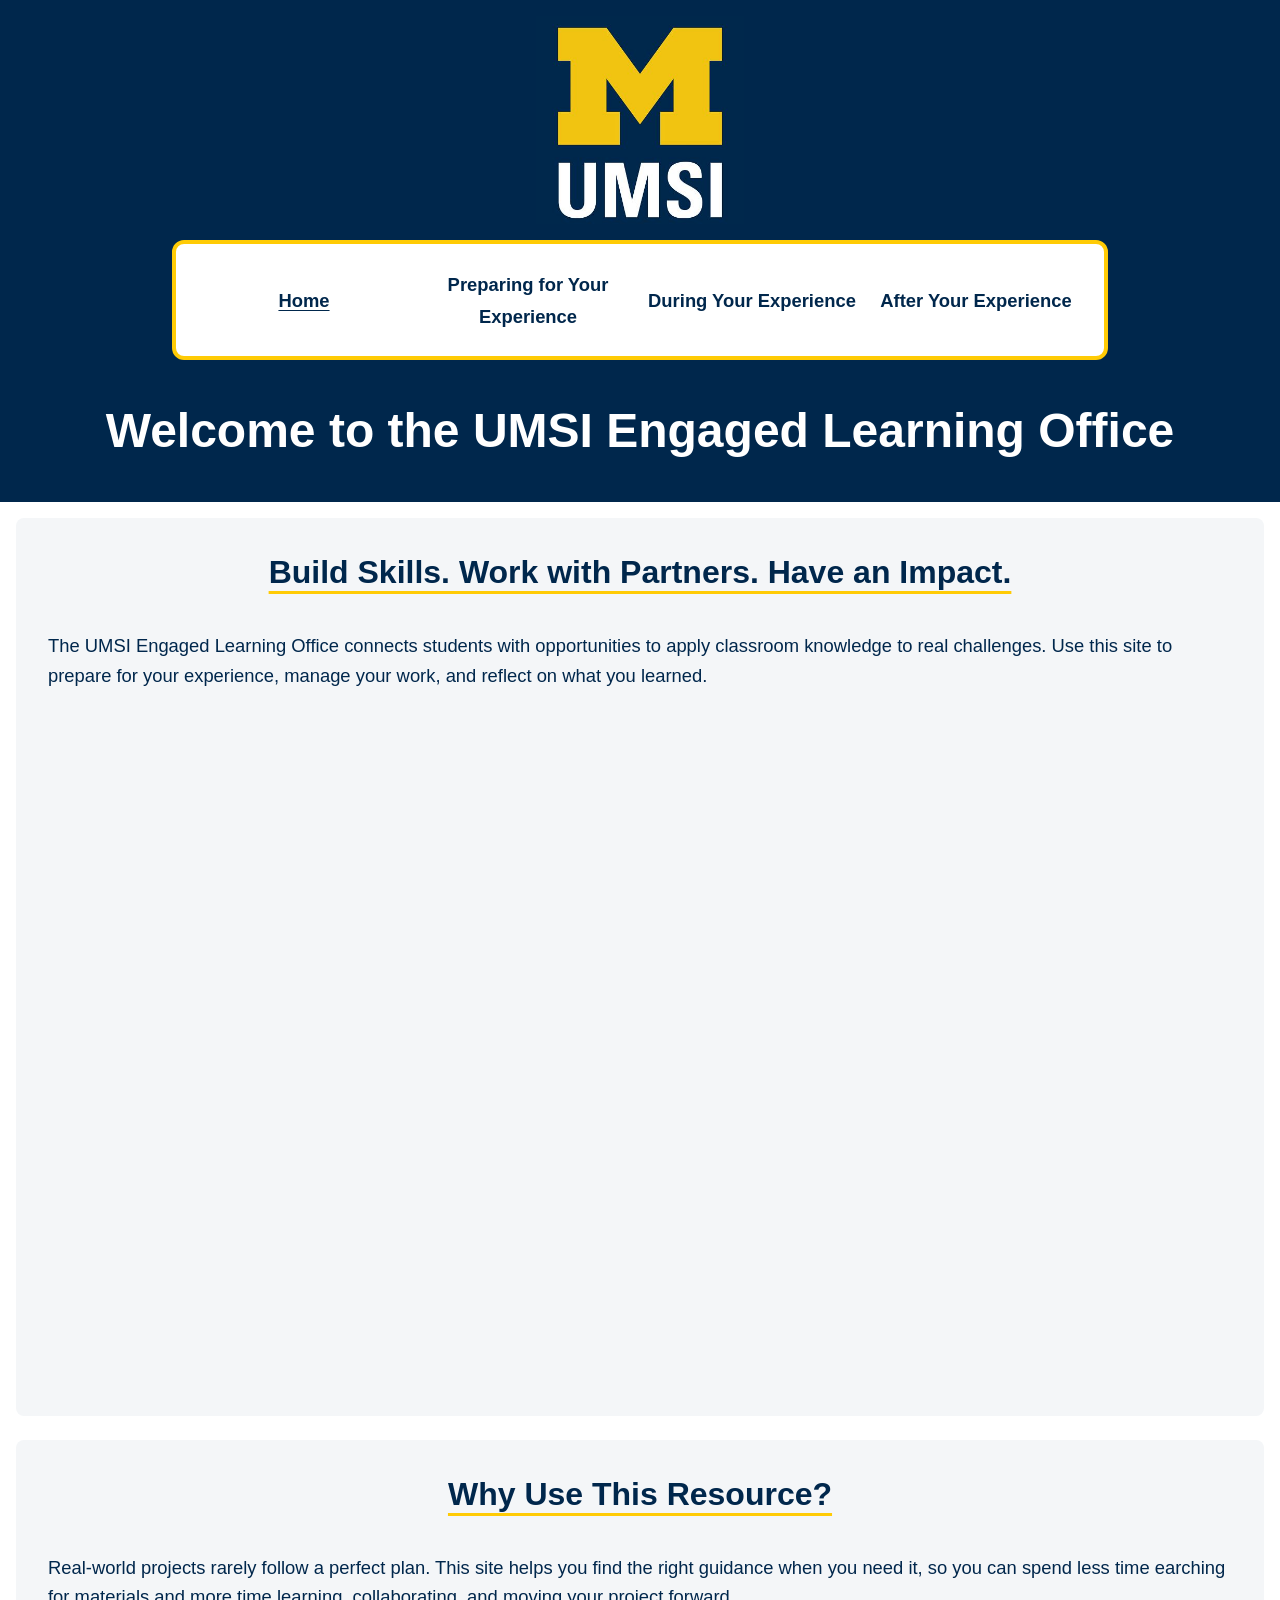
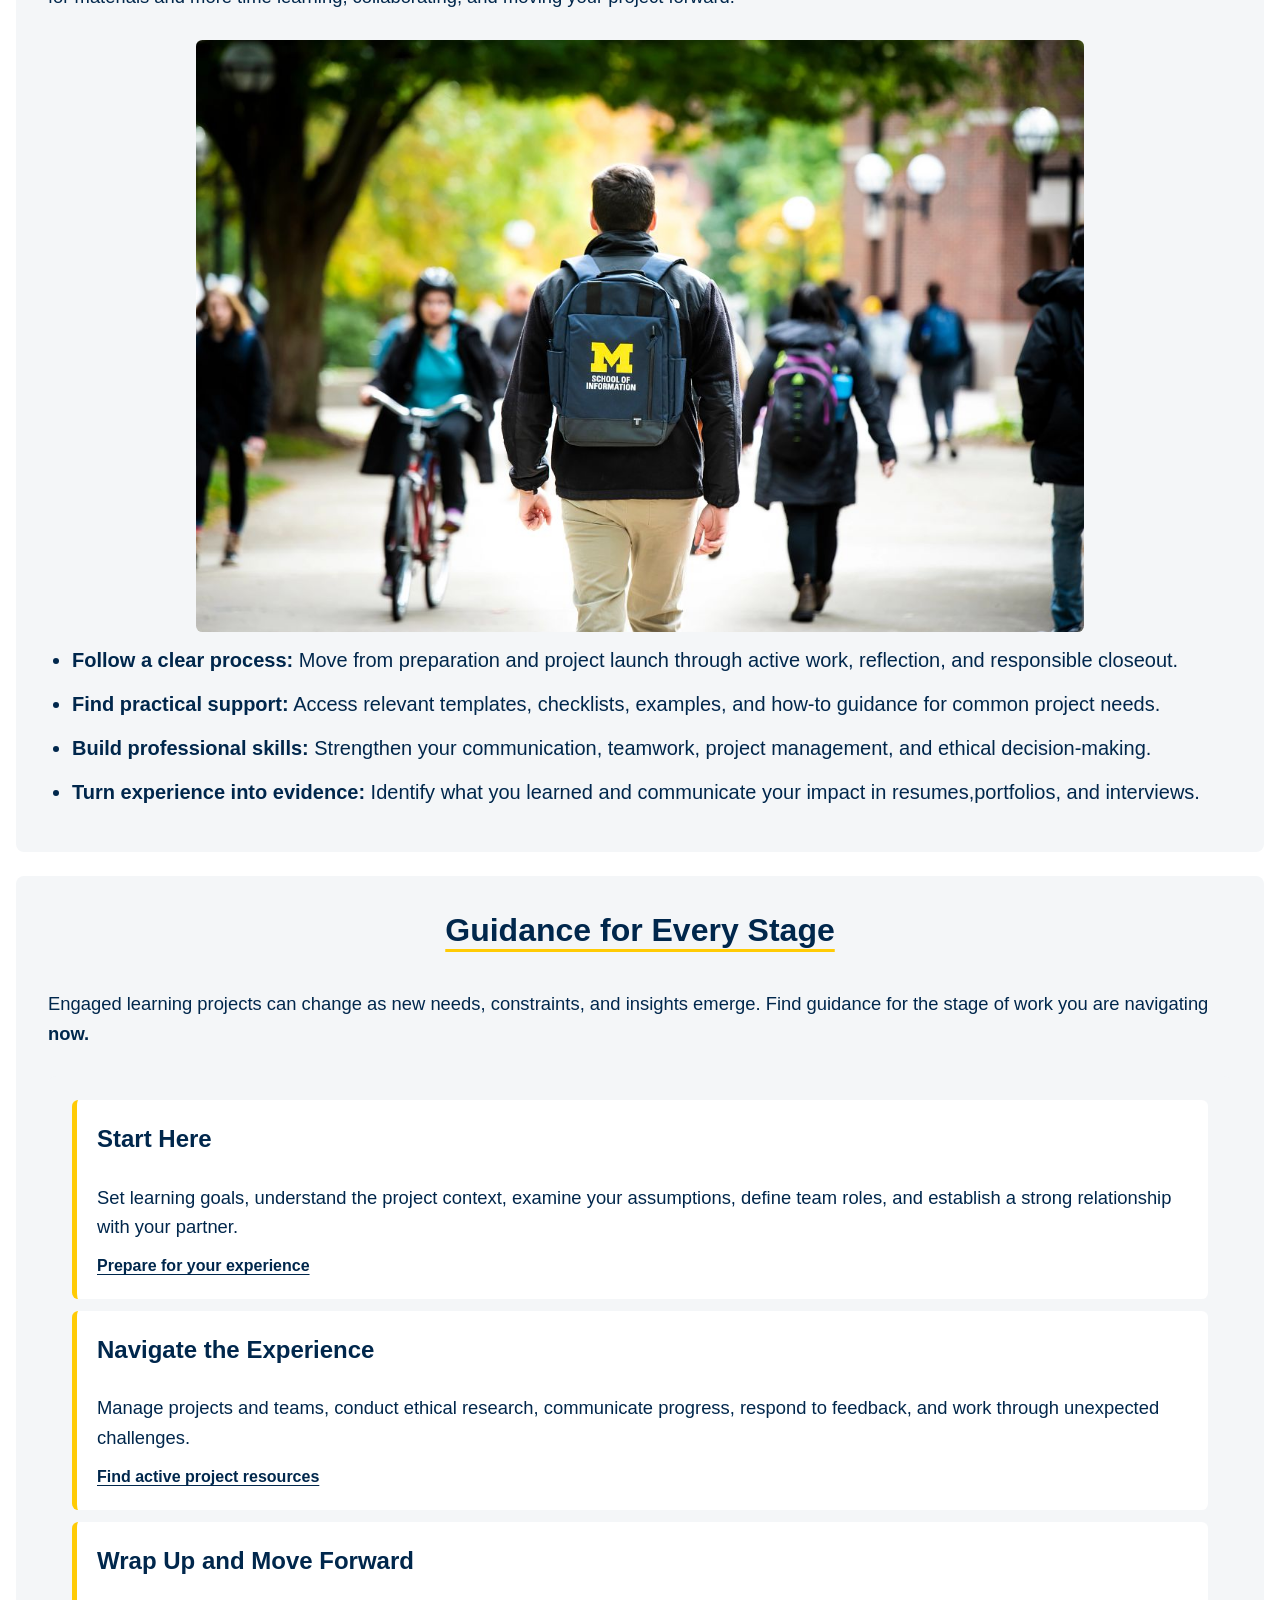
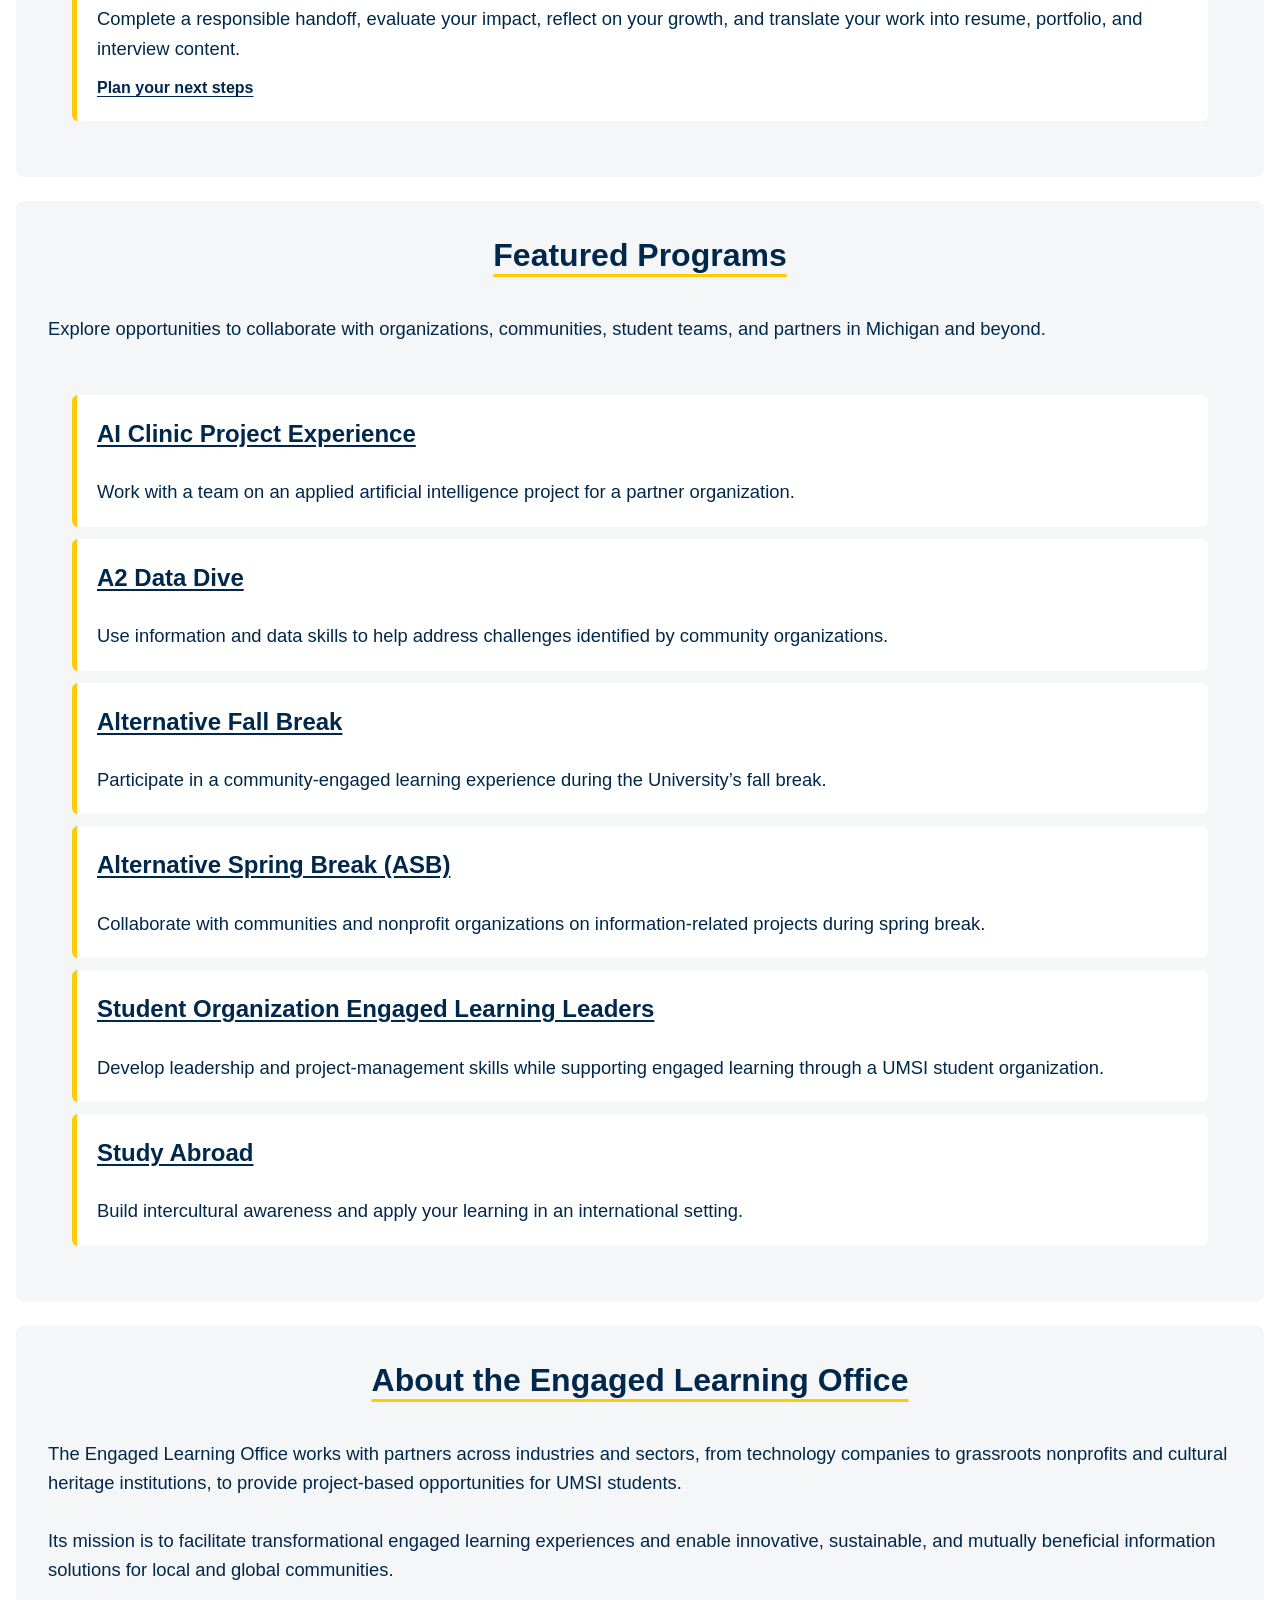
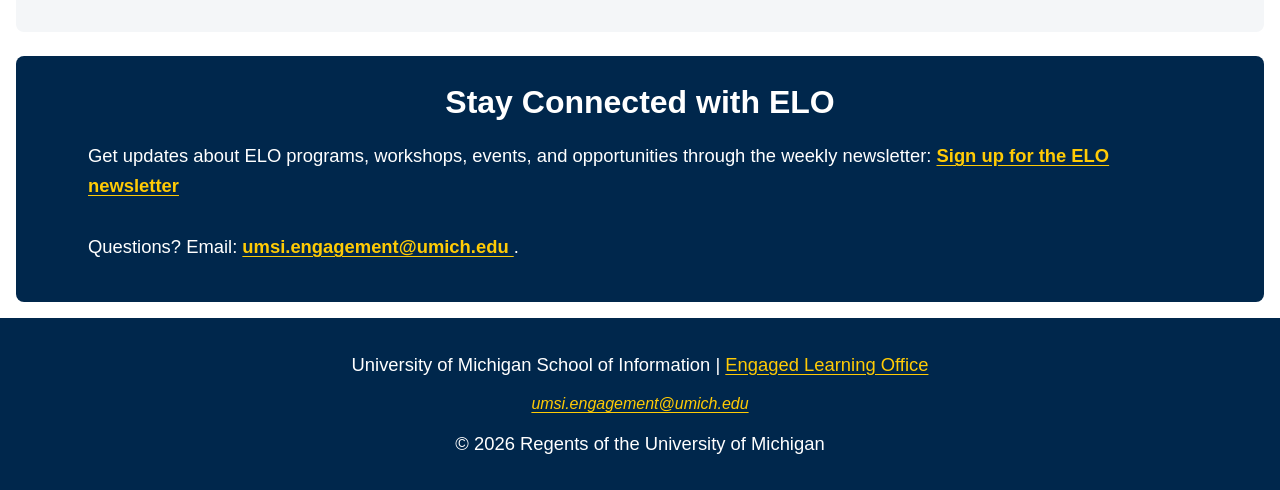
<file: index.html>
<!DOCTYPE html>
<html lang="en">
<head>
    <meta charset="UTF-8">
    <meta name="viewport" content="width=device-width, initial-scale=1.0">
    <link rel="stylesheet" href="./css/html5reset.css">
    <link rel="stylesheet" href="./css/style.css">
    <title>Engaged Learning Resources | UMSI</title>

</head>
<body>

    <header>
  <a class="skip" href="#main">Skip to Main Content</a>
        <img src="images/UMSI_signature_vertical_informal_solidblue.jpg" alt="UMSI Logo">
        <nav>
            <ul>
                <li><a href ="index.html" class="active">Home</a></li>
                <li><a href ="prep.html">Preparing for Your Experience</a></li>
                <li><a href="during.html">During Your Experience</a></li>
                <li><a href="after.html">After Your Experience</a></li>
            </ul>
        </nav>
    <h1>Welcome to the UMSI Engaged Learning Office</h1>

    </header>
  <main id="main">
    <section>
      <h2>Build Skills. Work with Partners. Have an Impact.</h2>
      <p>
       The UMSI Engaged Learning Office connects students with opportunities to apply classroom knowledge to real challenges. Use this site to prepare for your experience, manage your work, and reflect on what you learned.
      </p>

      <iframe width="560" height="315" src="https://www.youtube.com/embed/81ZO9RfIJEQ?si=tBp82YWZMl1u7CVS" title="YouTube video player" frameborder="0" allow="accelerometer; autoplay; clipboard-write; encrypted-media; gyroscope; picture-in-picture; web-share" referrerpolicy="strict-origin-when-cross-origin" allowfullscreen></iframe>
         <!-- Note: this iframe might cause an Axe ARIA error - that's not on you that's on YouTube! -->
    </section>

  <section>
      <h2>Why Use This Resource?</h2>

      <p>Real-world projects rarely follow a perfect plan. This site helps you find the right guidance when you need it, so you can spend less time earching for materials and more time learning, collaborating, and moving your project forward.
      </p>
          <img src="images/UMSI_CampusFall_UMSIBackpack_02.jpg" alt="A student wears a UMSI backpack in fall on the drag.">
      <ul>
          <li><strong>Follow a clear process:</strong> Move from preparation and project launch through active work, reflection, and responsible closeout.</li>
          <li><strong>Find practical support:</strong> Access relevant templates, checklists, examples, and how-to guidance for common project needs.</li>
          <li><strong>Build professional skills:</strong> Strengthen your communication, teamwork, project management, and ethical decision-making.</li>
          <li><strong>Turn experience into evidence:</strong> Identify what you learned and communicate your impact in resumes,portfolios, and interviews.</li>
      </ul>
  </section>

    <section>
        <h2>Guidance for Every Stage</h2>
        <p>Engaged learning projects can change as new needs, constraints, and insights emerge. Find guidance for the stage of work you are navigating <strong>now.</strong></p>
        
        <div id="articleWrapper">
        <article>
          <h3>Start Here</h3>
          <p>Set learning goals, understand the project context, examine your assumptions, define team roles, and establish a strong relationship with your partner.</p>
          <a href="prep.html">Prepare for your experience</a>
        </article>

        <article>
          <h3>Navigate the Experience</h3>
          <p>Manage projects and teams, conduct ethical research, communicate progress, respond to feedback, and work through unexpected challenges.</p>
          <a href="during.html">Find active project resources</a>
        </article>

        <article>
          <h3>Wrap Up and Move Forward</h3>
          <p>Complete a responsible handoff, evaluate your impact, reflect on your growth, and translate your work into resume, portfolio, and interview content.</p>
          <a href="after.html">Plan your next steps</a>
        </article>

        </div>
      </section>

      <section>
        <h2>Featured Programs</h2>
        <p>Explore opportunities to collaborate with organizations, communities, student teams, and partners in Michigan and beyond.</p>
        
        <div id="articleWrapper">
        <article>
        <h3><a href="https://mcompass.umich.edu/_portal/tds-program-brochure?programid=12810">AI Clinic Project Experience</a></h3>
        <p>Work with a team on an applied artificial intelligence project for a partner organization.</p>
        </article>

        <article>
        <h3><a href="https://mcompass.umich.edu/_portal/tds-program-brochure?programid=12556">A2 Data Dive</a></h3>
        <p>Use information and data skills to help address challenges identified by community organizations.</p>
        </article>

        <article>
          <h3><a href="https://mcompass.umich.edu/_portal/tds-program-brochure?programid=11297">Alternative Fall Break</a></h3>
          <p>Participate in a community-engaged learning experience during the University’s fall break.</p>
        </article>

        <article>
          <h3><a href="https://mcompass.umich.edu/_portal/tds-program-brochure?programid=10621">Alternative Spring Break (ASB)</a></h3>
          <p>Collaborate with communities and nonprofit organizations on information-related projects during spring break.</p>
        </article>

        <article>
          <h3><a href="https://mcompass.umich.edu/_portal/tds-program-brochure?programid=12294">Student Organization Engaged Learning Leaders</a></h3>
          <p>Develop leadership and project-management skills while supporting engaged learning through a UMSI student organization.</p>
        </article>

        <article>
          <h3><a href="https://www.si.umich.edu/student-life/study-abroad">Study Abroad</a></h3>
          <p>Build intercultural awareness and apply your learning in an international setting. </p>
        </article>

      </div>
      </section>

      <section>
        <h2>About the Engaged Learning Office</h2>
        <p>The Engaged Learning Office works with partners across industries and sectors, from technology companies to grassroots nonprofits and cultural heritage institutions, to provide project-based opportunities for UMSI students.</p>
        <p>Its mission is to facilitate transformational engaged learning experiences and enable innovative, sustainable, and mutually beneficial information solutions for local and global communities.</p>
      </section>

      <aside>
        <h2>Stay Connected with ELO</h2>
        <div id="asideContainer">
        <p>Get updates about ELO programs, workshops, events, and opportunities through the weekly newsletter: <a href="https://umsi.info/elo-newsletter"> Sign up for the ELO newsletter</a></p>
        <p>Questions? Email: <a href="mailto:umsi.engagement@umich.edu">umsi.engagement@umich.edu </a>.</p>
        </div>
      </aside>


            <!-- Content taken & modified from UMGPT with the prompt, "Write me a webpage of intro content to help meet the following requirements - this is for the home page": and then pasted in the client objectives & project requirements"
            UMGPT. (2026). UMGPT ( GPT-5.6 Sol September 7th version) [Large language model]. -->
  </main>
    <footer>
        <p>University of Michigan School of Information | <a href="https://www.si.umich.edu/programs/engaged-learning/about-engaged-learning-office">Engaged Learning Office </a></p>
      <address>
        <a href="mailto:umsi.engagement@umich.edu">umsi.engagement@umich.edu</a>
      </address>
      <p>&copy; <span id="year"></span> Regents of the University of Michigan</p>
    </footer>

  <script>
    document.getElementById("year").innerHTML = new Date().getFullYear();
  </script>
</body>
</html>
</file>
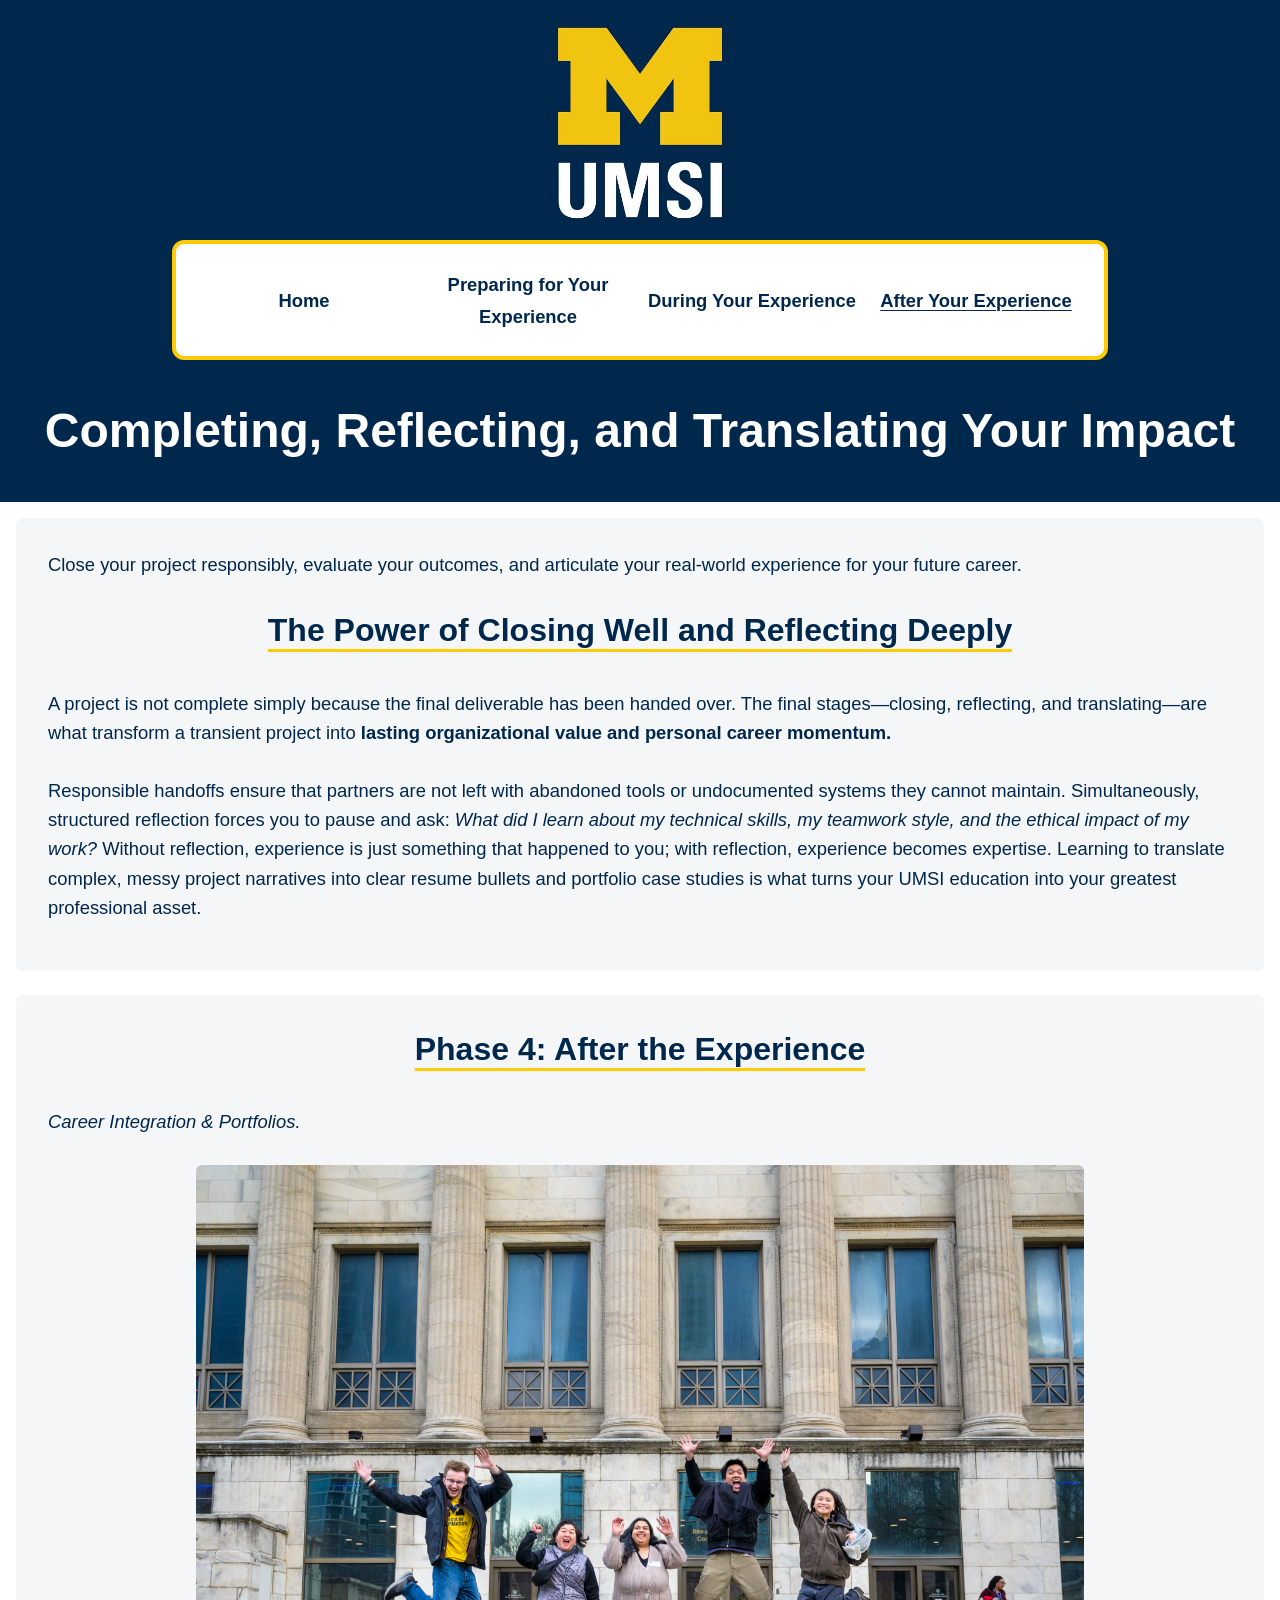
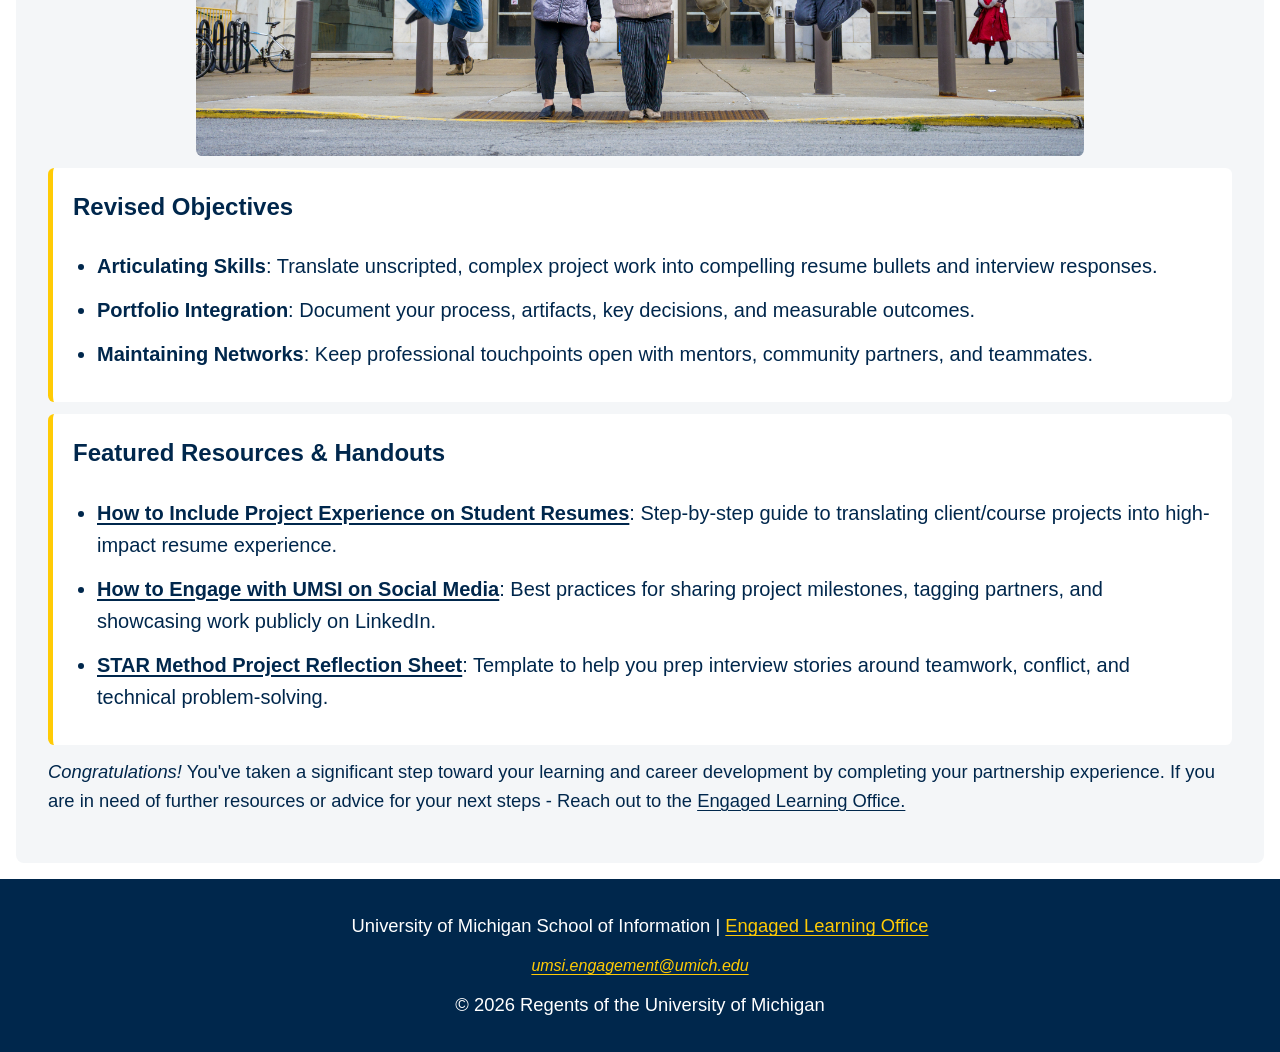
<file: after.html>
<!DOCTYPE html>
<html lang="en">
<head>
    <meta charset="UTF-8">
    <meta name="viewport" content="width=device-width, initial-scale=1.0">
    <link rel="stylesheet" href="./css/html5reset.css">
    <link rel="stylesheet" href="./css/style.css">
    <title>Engaged Learning Resources | UMSI</title>
</head>
<body>

     <header>
        <a class="skip" href="#main">Skip to Main Content</a>
            <img src="images/UMSI_signature_vertical_informal_solidblue.jpg" alt="UMSI Logo">
            <nav>
                <ul>
                    <li><a href ="index.html">Home</a></li>
                    <li><a href ="prep.html">Preparing for Your Experience</a></li>
                    <li><a href="during.html">During Your Experience</a></li>
                    <li><a href="after.html" class="active">After Your Experience</a></li>
                </ul>
            </nav>

        <h1>Completing, Reflecting, and Translating Your Impact</h1>
    </header>

    <main id="main">
        <section>
            <p>Close your project responsibly, evaluate your outcomes, and articulate your real-world experience for your future career.</p>

        
            <h2>The Power of Closing Well and Reflecting Deeply</h2>

            <p>A project is not complete simply because the final deliverable has been handed over. The final stages—closing,
            reflecting, and translating—are what transform a transient project into <strong>lasting organizational value and personal career momentum.</strong></p>
            
            
            <p>Responsible handoffs ensure that partners are not left with abandoned tools or undocumented systems they cannot maintain. Simultaneously,
            structured reflection forces you to pause and ask: <em>What did I learn about my technical skills, my teamwork style, and the ethical impact
            of my work?</em> Without reflection, experience is just something that happened to you; with reflection, experience becomes expertise.
            Learning to translate complex, messy project narratives into clear resume bullets and portfolio case studies is what turns your UMSI
            education into your greatest professional asset.
            </p>

            <!-- this will follow track B: 'After the Experience', as identified in the ELO Content doc --> 
        </section>

        <section>
            <h2>Phase 4: After the Experience</h2>
            <p><em>Career Integration & Portfolios.</em></p>

            <img src="images/UMSI_ASB2026CIRCAPintig_52.jpg" alt="Students jumping in a celebratory freeze frame photo." width="560px" height="375px">

            <article>
                <h3>Revised Objectives</h3>
                <ul>
                    <li><strong>Articulating Skills</strong>: Translate unscripted, complex project work into compelling resume bullets and interview responses.</li>
                    <li><strong>Portfolio Integration</strong>: Document your process, artifacts, key decisions, and measurable outcomes.</li>
                    <li><strong>Maintaining Networks</strong>: Keep professional touchpoints open with mentors, community partners, and teammates.</li>
                </ul>
            </article>

            <article>
                <h3>Featured Resources & Handouts</h3>
                <ul>
                    <li><a href="https://docs.google.com/document/d/1mjyX6jgqXFrY7SFYaA3J2cTh1ZnHH0FKF5aUKfXzXKo/edit?tab=t.0">How to Include Project Experience on Student Resumes</a>: Step-by-step guide to translating client/course projects into high-impact resume experience.</li>
                    <li><a href="https://docs.google.com/document/d/1jwQg_Y4jECLPHqcyOtJtDTK5x-68KstexfPbh6jXHnA/edit?tab=t.0">How to Engage with UMSI on Social Media</a>: Best practices for sharing project milestones, tagging partners, and showcasing work publicly on LinkedIn.</li>
                    <li><a href="">STAR Method Project Reflection Sheet</a>: Template to help you prep interview stories around teamwork, conflict, and technical problem-solving.</li>
                    <!-- Link to be added, it was not accessible on the ELO content doc -->
                </ul>
            </article>

            <p><em>Congratulations!</em> You've taken a significant step toward your learning and career development by completing your partnership experience. If you are in need of further resources or advice for your next steps - Reach out to the <a href="https://www.si.umich.edu/programs/engaged-learning/about-engaged-learning-office">Engaged Learning Office.</a></p>

        </section>
    </main>

    <footer>
        <p>University of Michigan School of Information | <a href="https://www.si.umich.edu/programs/engaged-learning/about-engaged-learning-office">Engaged Learning Office </a></p>
      <address>
        <a href="mailto:umsi.engagement@umich.edu">umsi.engagement@umich.edu</a>
      </address>
      <p>&copy; <span id="year"></span> Regents of the University of Michigan</p>
    </footer>

    <script>
    document.getElementById("year").innerHTML = new Date().getFullYear();
    </script>
</body>
</html>
</file>
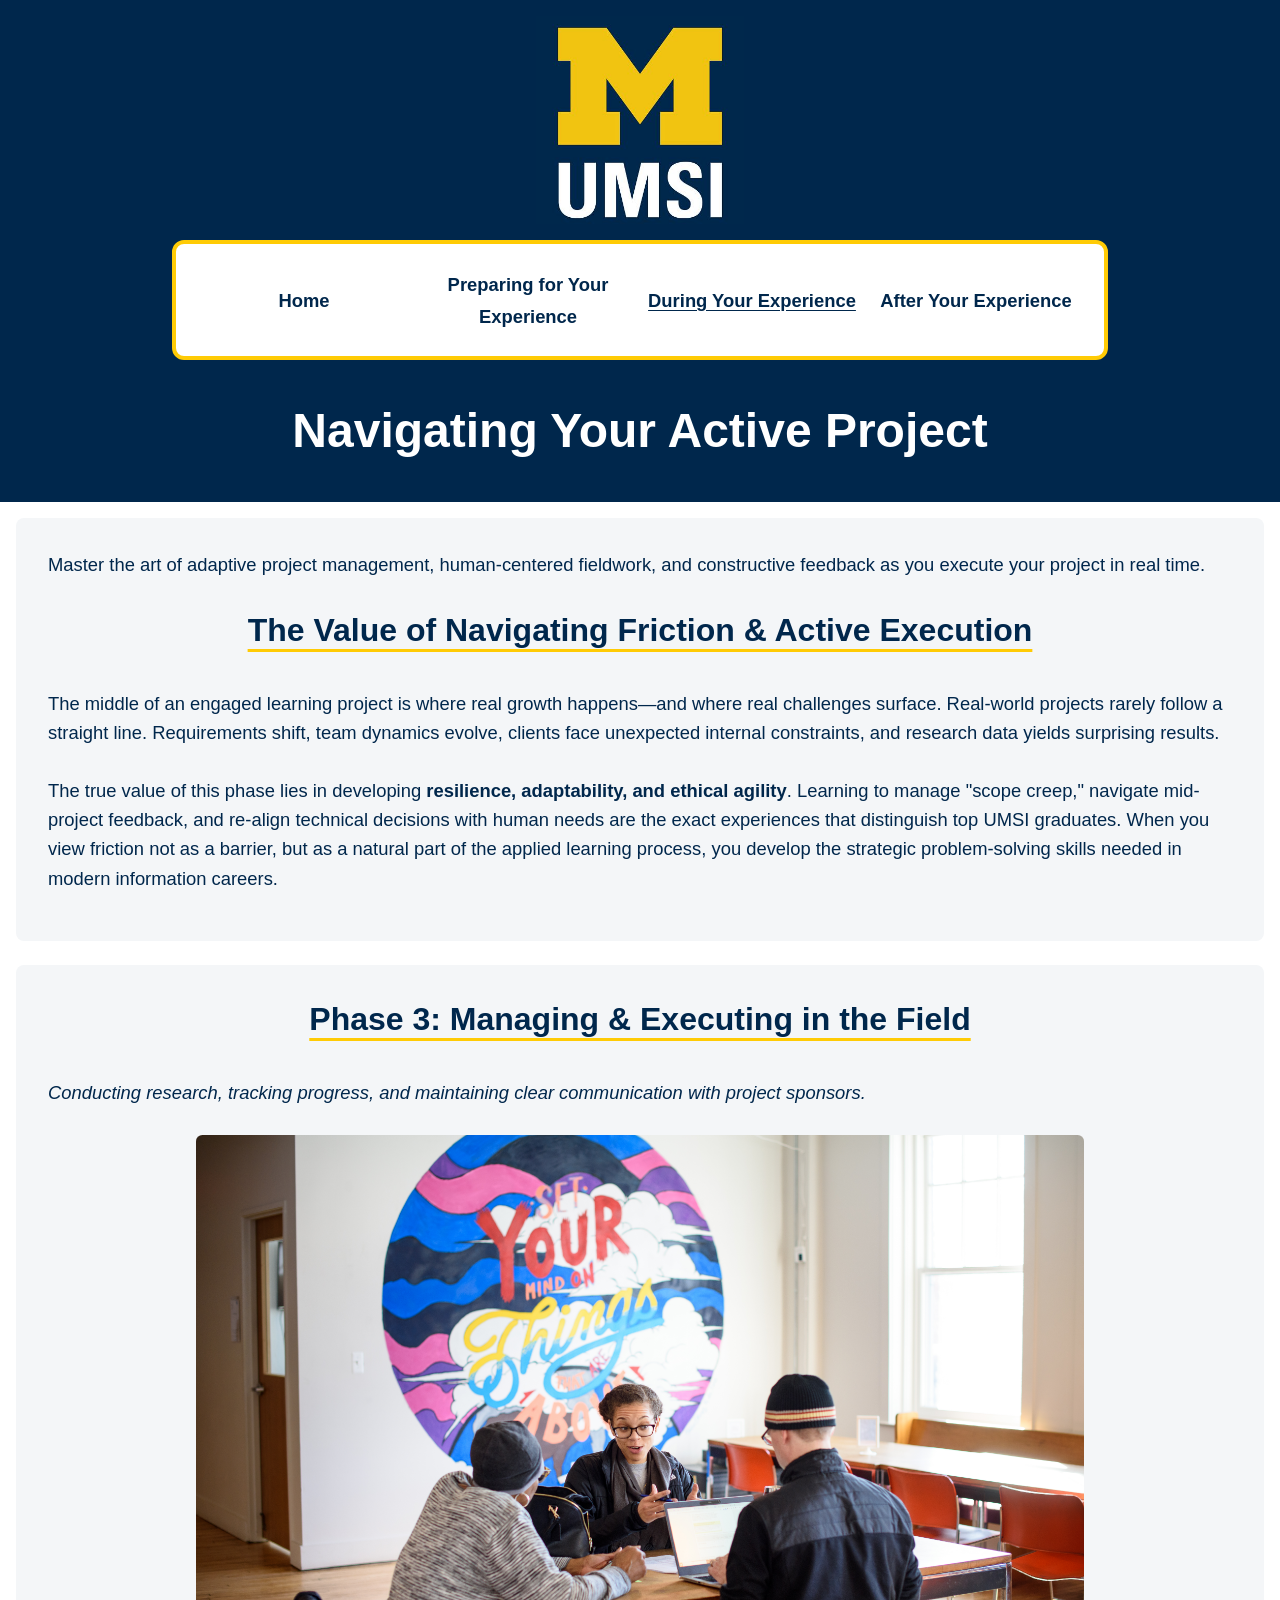
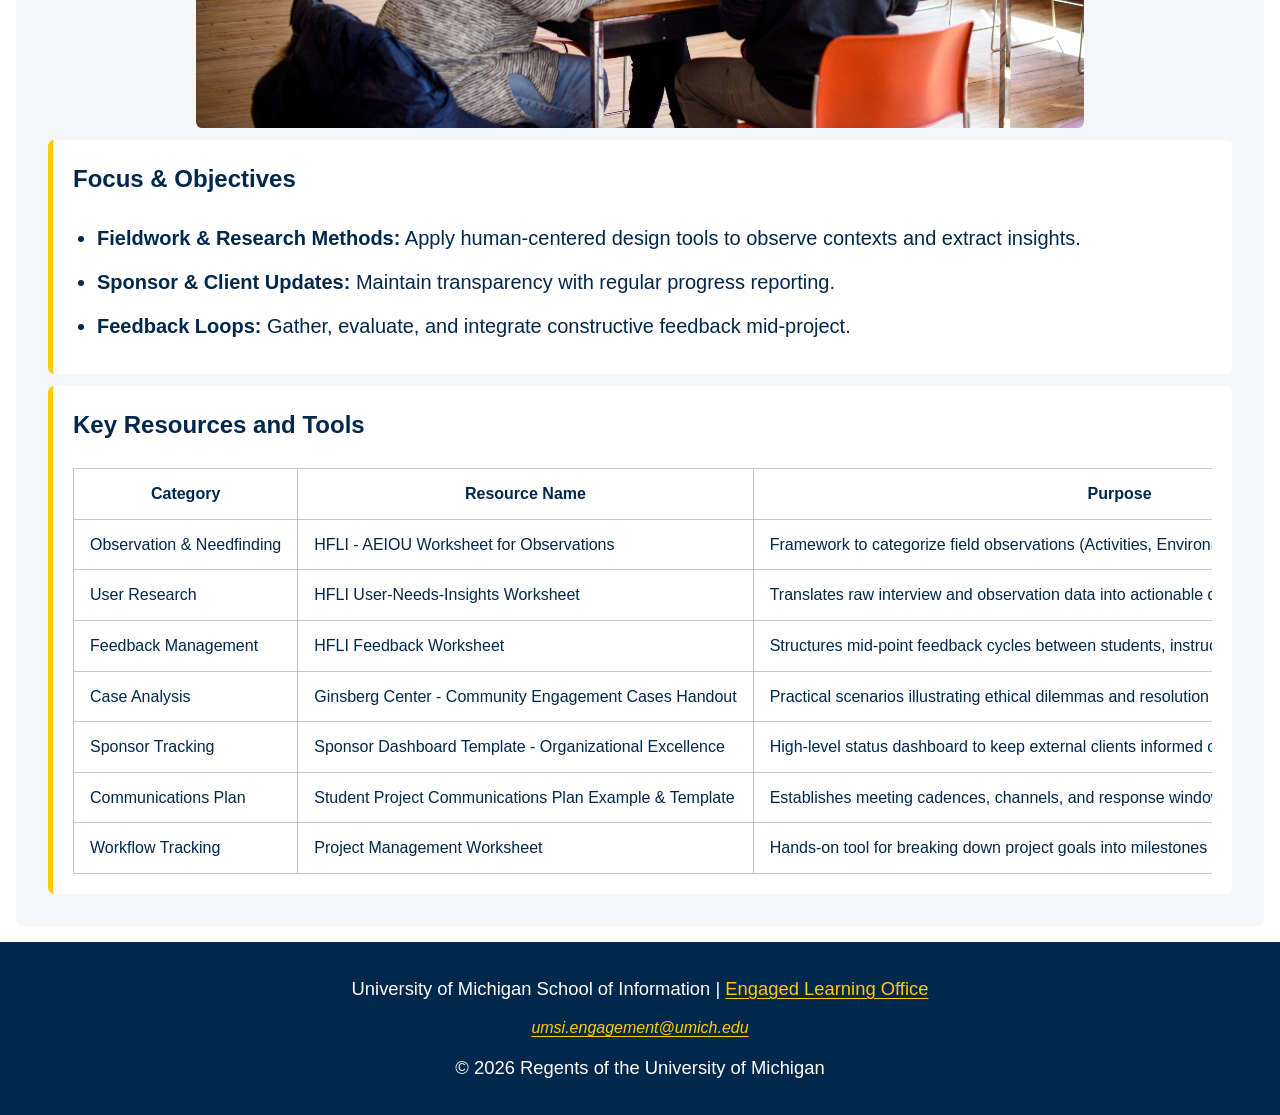
<file: during.html>
<!DOCTYPE html>
<html lang="en">
<head>
    <meta charset="UTF-8">
    <meta name="viewport" content="width=device-width, initial-scale=1.0">
    <link rel="stylesheet" href="./css/html5reset.css">
    <link rel="stylesheet" href="./css/style.css">
    <title>Engaged Learning Resources | UMSI</title>
</head>
<body>

    <header>
        <a class="skip" href="#main">Skip to Main Content</a>
            <img src="images/UMSI_signature_vertical_informal_solidblue.jpg" alt="UMSI Logo">
            <nav>
                <ul>
                    <li><a href ="index.html">Home</a></li>
                    <li><a href ="prep.html">Preparing for Your Experience</a></li>
                    <li><a href="during.html" class="active">During Your Experience</a></li>
                    <li><a href="after.html">After Your Experience</a></li>
                </ul>
            </nav>
        <h1>Navigating Your Active Project</h1>
    </header>

    <main id="main">
        <section>
            <p>Master the art of adaptive project management, human-centered fieldwork, and constructive feedback as you execute your project in real time.</p>

            <h2>The Value of Navigating Friction & Active Execution</h2>

            <p>The middle of an engaged learning project is where real growth happens—and where real challenges surface. Real-world projects rarely follow a straight line. Requirements shift, team dynamics evolve, clients face unexpected internal constraints, and research data yields surprising results.</p>

            <p>The true value of this phase lies in developing <strong>resilience, adaptability, and ethical agility</strong>. Learning to manage "scope creep," navigate mid-project feedback, and re-align technical decisions with human needs are the exact experiences that distinguish top UMSI graduates. When you view friction not as a barrier, but as a natural part of the applied learning process, you develop the strategic problem-solving skills needed in modern information careers.
            </p>
        </section>

        <section>
            <h2>Phase 3: Managing & Executing in the Field</h2>
            <p><em>Conducting research, tracking progress, and maintaining clear communication with project sponsors.</em></p>
            
            <img src="images/UMSI_Detroit_CUTgroup_06.jpg" alt="Students do user testing in a building in Detroit." width="560px" height="375px">

            <article>
                <h3>Focus & Objectives</h3>
                <ul>
                    <li><strong>Fieldwork & Research Methods:</strong> Apply human-centered design tools to observe contexts and extract insights.</li>
                    <li><strong>Sponsor & Client Updates:</strong> Maintain transparency with regular progress reporting.</li>
                    <li><strong>Feedback Loops:</strong> Gather, evaluate, and integrate constructive feedback mid-project.</li>
                </ul>
            </article>

            <article>
                <h3>Key Resources and Tools</h3>
                <div class="tableWrapper" tabindex="0">
                <table>
                    <tr>
                        <th>Category</th>
                        <th>Resource Name</th>
                        <th>Purpose</th>
                    </tr>

                    <tr>
                        <td>Observation & Needfinding</td>
                        <td>HFLI - AEIOU Worksheet for Observations</td>
                        <td>Framework to categorize field observations (Activities, Environments, Interactions, Objects, Users).</td>
                    </tr>

                    <tr>
                        <td>User Research</td>
                        <td>HFLI User-Needs-Insights Worksheet</td>
                        <td>Translates raw interview and observation data into actionable design insights.</td>
                    </tr>

                    <tr>
                        <td>Feedback Management</td>
                        <td>HFLI Feedback Worksheet</td>
                        <td>Structures mid-point feedback cycles between students, instructors, and partners.</td>
                    </tr>

                    <tr>
                        <td>Case Analysis</td>
                        <td>Ginsberg Center - Community Engagement Cases Handout</td>
                        <td>Practical scenarios illustrating ethical dilemmas and resolution strategies.</td>
                    </tr>

                    <tr>
                        <td>Sponsor Tracking</td>
                        <td>Sponsor Dashboard Template - Organizational Excellence</td>
                        <td>High-level status dashboard to keep external clients informed on project health.</td>
                    </tr>

                    <tr>
                        <td>Communications Plan</td>
                        <td>Student Project Communications Plan Example & Template</td>
                        <td>Establishes meeting cadences, channels, and response windows for teams.</td>
                    </tr>

                    <tr>
                        <td>Workflow Tracking</td>
                        <td>Project Management Worksheet</td>
                        <td>Hands-on tool for breaking down project goals into milestones and task assignments.</td>
                    </tr>
                </table>
                </div>
                <!-- If there are links to each worksheet, the ELO content did not include and these will need to be added -->
            </article>
        </section>
    </main>

    <footer>
        <p>University of Michigan School of Information | <a href="https://www.si.umich.edu/programs/engaged-learning/about-engaged-learning-office">Engaged Learning Office </a></p>
      <address>
        <a href="mailto:umsi.engagement@umich.edu">umsi.engagement@umich.edu</a>
      </address>
      <p>&copy; <span id="year"></span> Regents of the University of Michigan</p>
    </footer>
    
    <script>
    document.getElementById("year").innerHTML = new Date().getFullYear();
    </script>
</body>
</html>
</file>
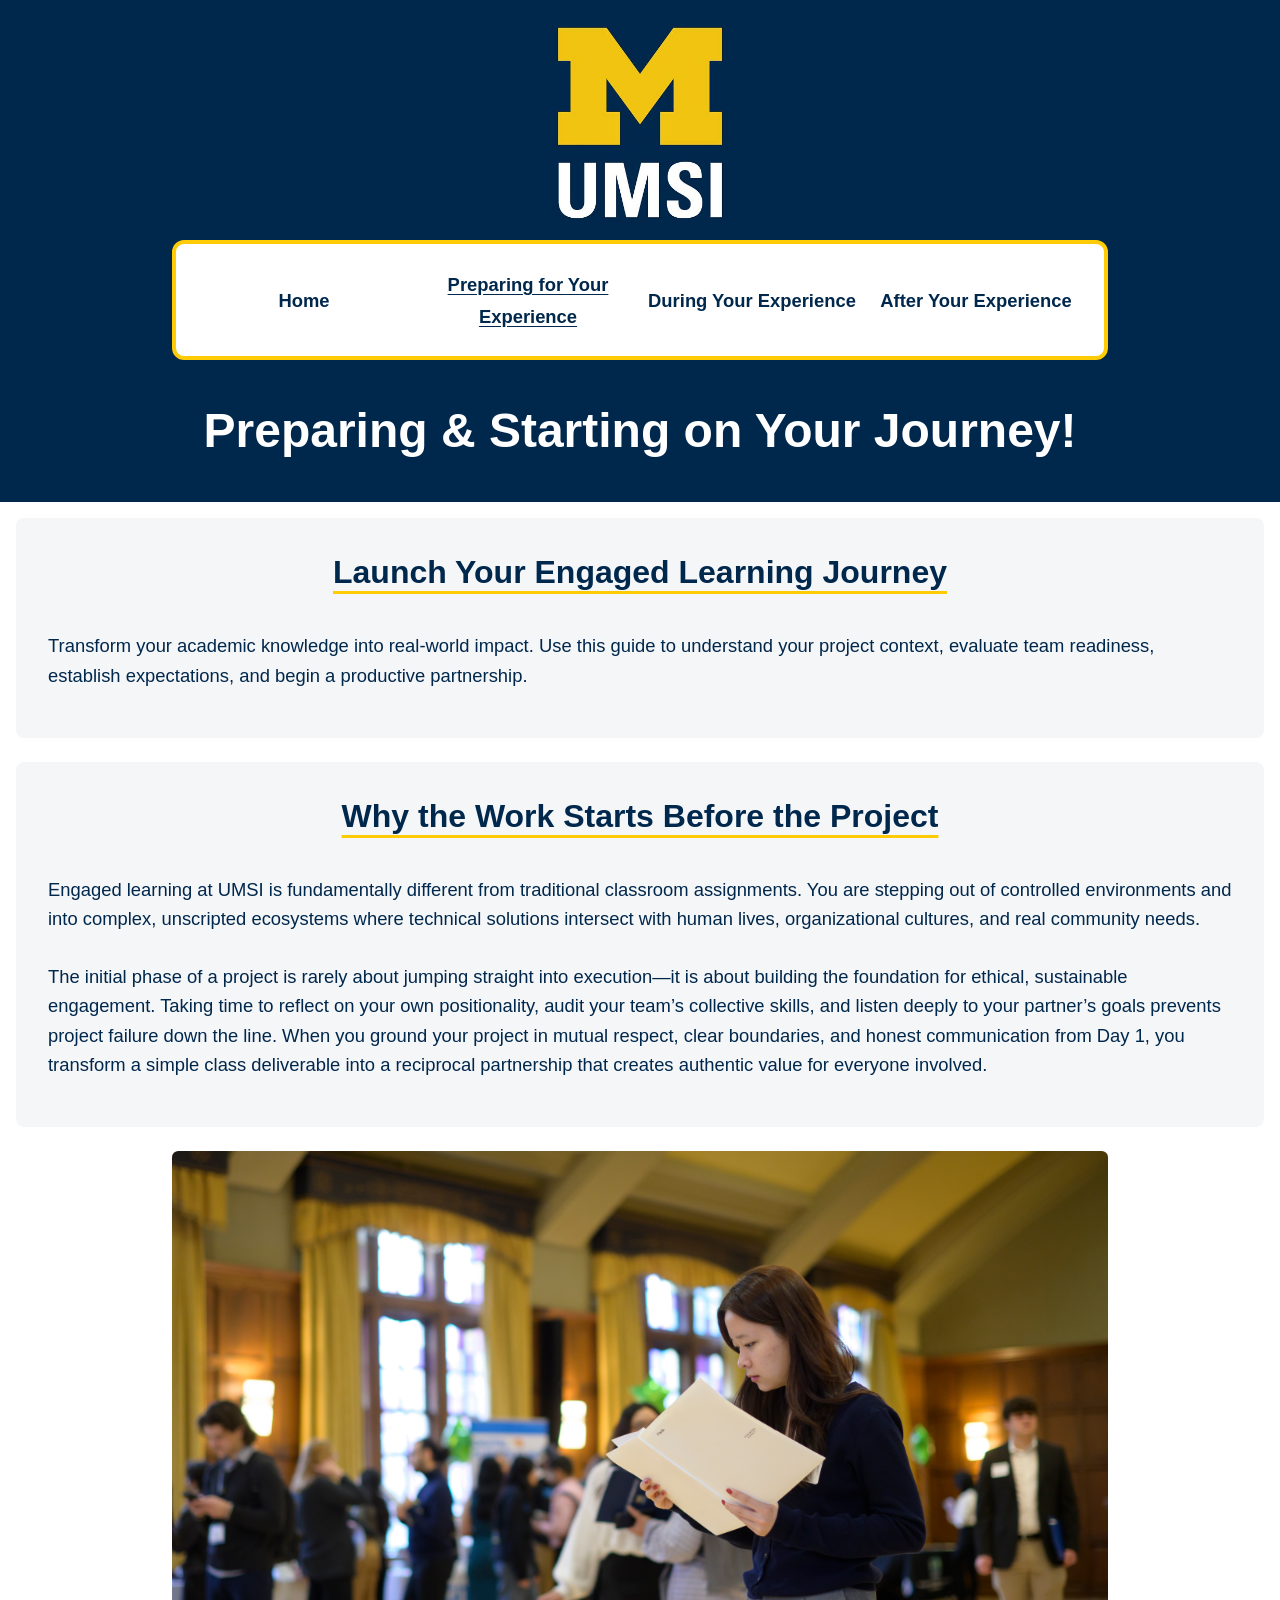
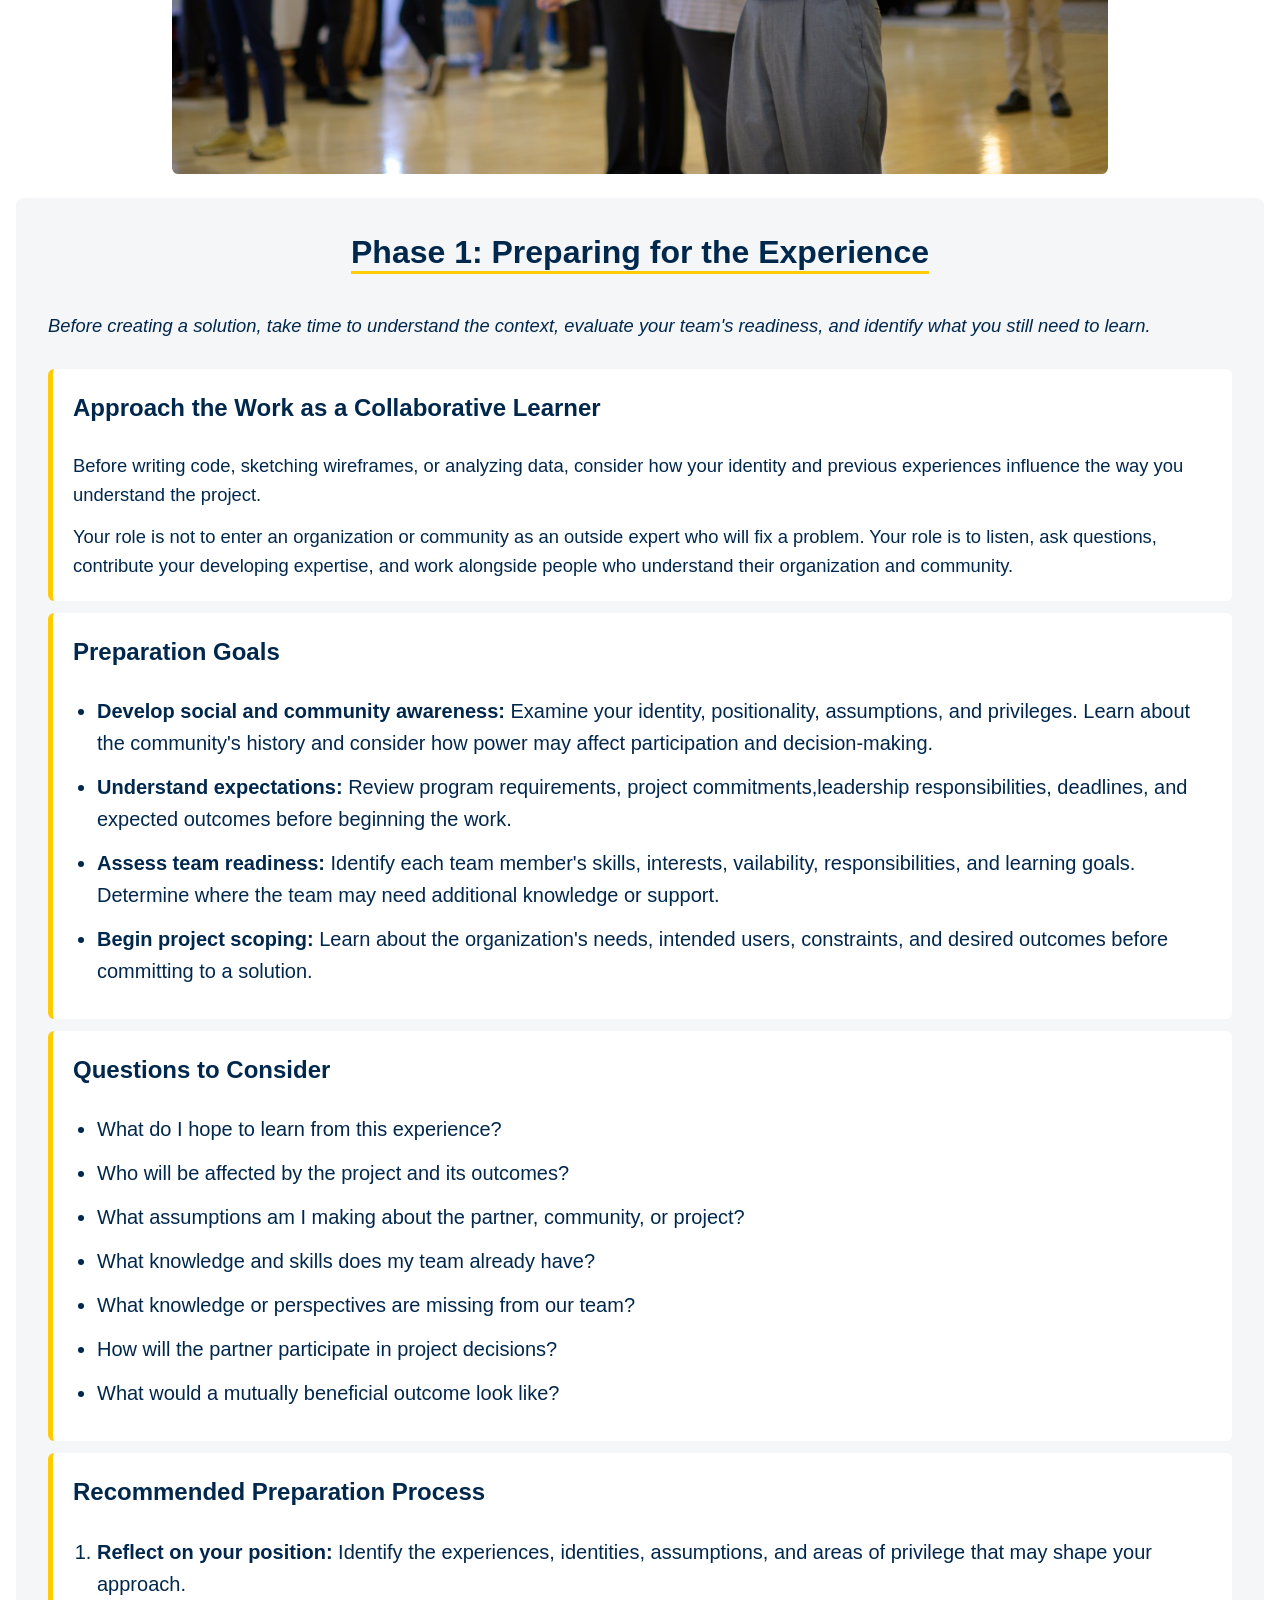
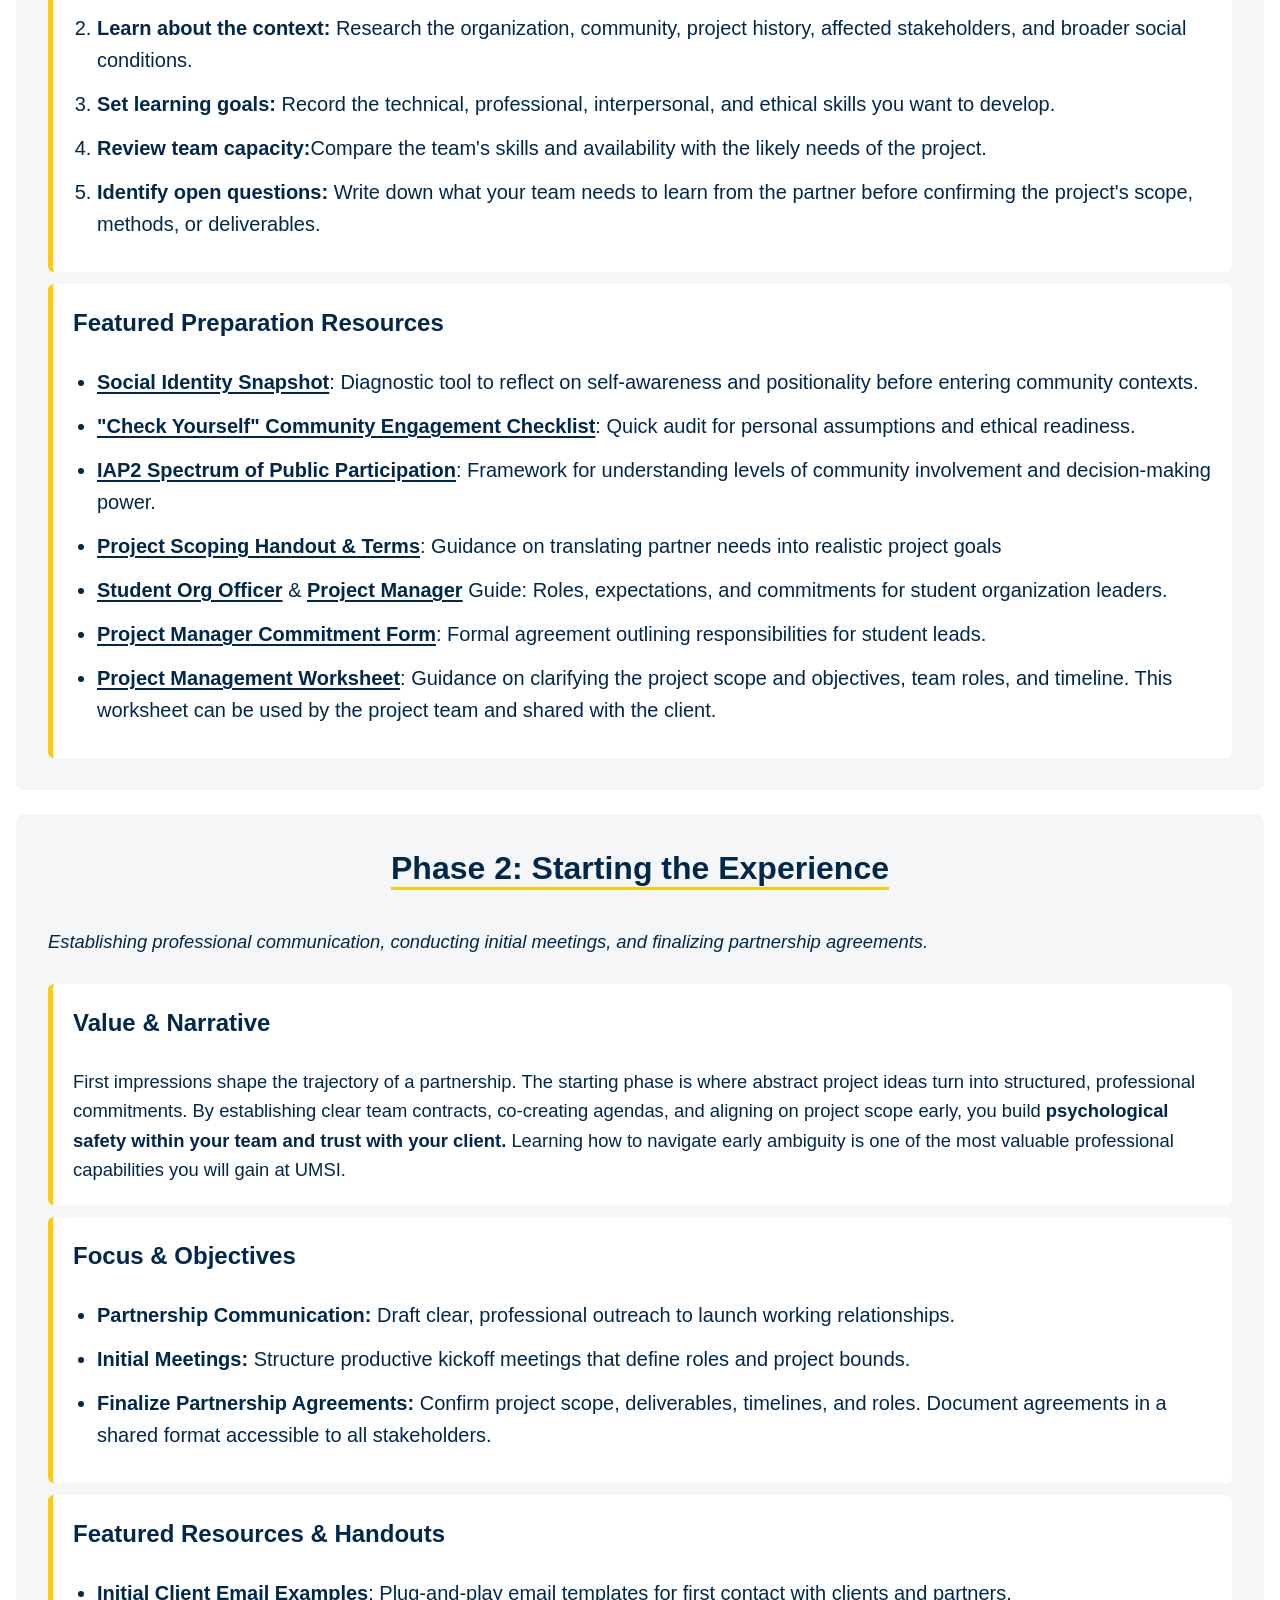
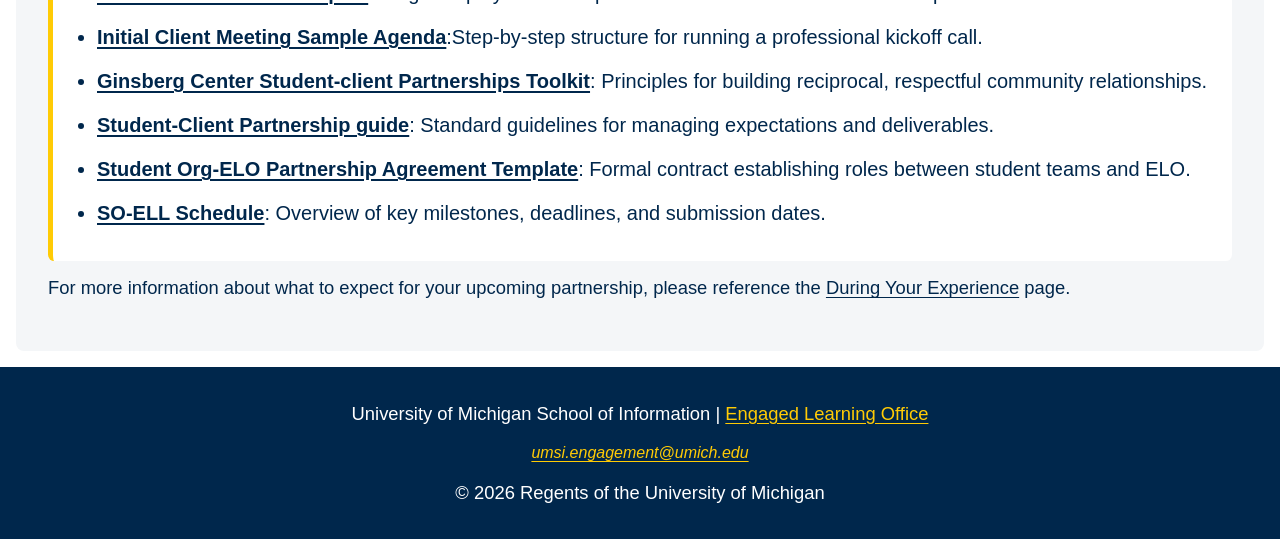
<file: prep.html>
<!DOCTYPE html>
<html lang="en">
<head>
    <meta charset="UTF-8">
    <meta name="viewport" content="width=device-width, initial-scale=1.0">
    <link rel="stylesheet" href="./css/html5reset.css">
    <link rel="stylesheet" href="./css/style.css">
    <title>Engaged Learning Resources | UMSI</title>
</head>
<body>

    <header>

  <a class="skip" href="#main">Skip to Main Content</a>
        <img src="images/UMSI_signature_vertical_informal_solidblue.jpg" alt="UMSI Logo">
        <nav>
            <ul>
                <li><a href ="index.html">Home</a></li>
                <li><a href ="prep.html" class="active">Preparing for Your Experience</a></li>
                <li><a href="during.html">During Your Experience</a></li>
                <li><a href="after.html">After Your Experience</a></li>
            </ul>
        </nav>
    <h1>Preparing & Starting on Your Journey!</h1>
  </header>
<main id="main">
  
    <section>
      <h2>Launch Your Engaged Learning Journey</h2>
      <p>Transform your academic knowledge into real-world impact. Use this guide to understand your project context, evaluate team readiness, establish expectations, and begin a productive partnership.</p>
    </section>

    <section>
      <h2>Why the Work Starts Before the Project</h2>
      <p>Engaged learning at UMSI is fundamentally different from traditional classroom assignments. You are stepping out of controlled environments and into complex, unscripted ecosystems where technical solutions intersect with human lives, organizational cultures, and real community needs.</p>
      <p>The initial phase of a project is rarely about jumping straight into execution—it is about building the foundation for ethical, sustainable engagement. Taking time to reflect on your own positionality, audit your team’s collective skills, and listen deeply to your partner’s goals prevents project failure down the line. When you ground your project in mutual respect, clear boundaries, and honest communication from Day 1, you transform a simple class deliverable into a reciprocal partnership that creates authentic value for everyone involved.</p>
    </section>


    <img src="images/UMSI_CareerFair_02062025_06.jpg" alt="Student looks over resume material." width="560px" height="375px">


    <section>
      <h2>Phase 1: Preparing for the Experience</h2>
      <p><em>Before creating a solution, take time to understand the context, evaluate your team's readiness, and identify what you still need to learn.</em></p>
      <article>
        <h3>Approach the Work as a Collaborative Learner</h3>
        <p>Before writing code, sketching wireframes, or analyzing data, consider how your identity and previous experiences influence the way you understand the project.</p>
        <p>Your role is not to enter an organization or community as an outside expert who will fix a problem. Your role is to listen, ask questions, contribute your developing expertise, and work alongside people who understand their organization and community.</p>
      </article>

      <article>
        <h3>Preparation Goals</h3>
        <ul>
          <li><strong>Develop social and community awareness:</strong> Examine your identity, positionality, assumptions, and privileges. Learn about the community's history and consider how power may affect participation and decision-making.
          </li>
          <li><strong>Understand expectations:</strong> Review program requirements, project commitments,leadership responsibilities, deadlines, and expected outcomes before beginning the work.</li>
          <li><strong>Assess team readiness:</strong> Identify each team member's skills, interests, vailability, responsibilities, and learning goals. Determine where the team may need additional knowledge or support.</li>
          <li><strong>Begin project scoping:</strong> Learn about the organization's needs, intended users, constraints, and desired outcomes before committing to a solution.
          </li>
        </ul>
      </article>

      <article>
        <h3>Questions to Consider</h3>
        <ul>
          <li>What do I hope to learn from this experience?</li>
          <li>Who will be affected by the project and its outcomes?</li>
          <li>What assumptions am I making about the partner, community, or project?</li>
          <li>What knowledge and skills does my team already have?</li>
          <li>What knowledge or perspectives are missing from our team?</li>
          <li>How will the partner participate in project decisions?</li>
          <li>What would a mutually beneficial outcome look like?</li>
        </ul>
      </article>

      <article>
        <h3>Recommended Preparation Process</h3>
        <ol>
          <li><strong>Reflect on your position:</strong> Identify the experiences, identities, assumptions, and areas of privilege that may shape your approach.</li>
          <li><strong>Learn about the context:</strong> Research the organization, community, project history, affected stakeholders, and broader social conditions.</li>
          <li><strong>Set learning goals:</strong> Record the technical, professional, interpersonal, and ethical skills you want to develop.</li>
          <li><strong>Review team capacity:</strong>Compare the team's skills and availability with the likely needs of the project. </li>
          <li><strong>Identify open questions:</strong> Write down what your team needs to learn from the partner before confirming the project's scope, methods, or deliverables.
          </li>
        </ol>
      </article>

      <article>
        <h3>Featured Preparation Resources</h3>
        <ul>
          <li><a href="https://sites.lsa.umich.edu/equitable-teaching/social-identity-snapshot">Social Identity Snapshot</a>: Diagnostic tool to reflect on self-awareness and positionality before entering community contexts.</li>
          <li><a href="https://docs.google.com/document/d/1Qt9YeStVwDHjwJhOLAz42JSNQR2lFMurdUtxtdrGkuc/edit?tab=t.0#heading=h.ch0bvccjkrzn">"Check Yourself" Community Engagement Checklist</a>: Quick audit for personal assumptions and ethical readiness.</li>
          <li><a href="https://drive.google.com/file/d/1zc1RNlrDxV51-muOERdDTnINQcquJpOA/view?usp=sharing">IAP2 Spectrum of Public Participation</a>: Framework for understanding levels of community involvement and decision-making power.</li>
          <li><a href="https://docs.google.com/document/d/1TrEDolwmOIlXgYgAP9VvlOGoYOwFfe6KxzZOgZSVYVw/edit?usp=drive_link">Project Scoping Handout & Terms</a>: Guidance on translating partner needs into realistic project goals</li>
          <li><a href="https://docs.google.com/document/d/1AexsV_JeSd0kRUBbcifZpfBu6y6Zi8Y0iJScp1I3gkM/edit?usp=drive_link">Student Org Officer</a> & <a href="https://docs.google.com/document/u/0/d/1uwOOS0TrXWzcSShj8DUFpckWo0t1UNu_Q7WVbZnLhX0/edit">Project Manager</a> Guide: Roles, expectations, and commitments for student organization leaders.</li>
          <li><a href="https://docs.google.com/document/d/1U4lCNGyWKJ3C2i_VgFqAR45Z4zF1FehuthuqT-M2wdI/edit?usp=drive_link">Project Manager Commitment Form</a>: Formal agreement outlining responsibilities for student leads.</li>
          <li><a href="https://docs.google.com/document/d/1twc-7TYWmb_PNrOBiDI1NuJqJAuhluTICr22GRd_NLc/edit?usp=drive_link">Project Management Worksheet</a>: Guidance on clarifying the project scope and objectives, team roles, and timeline. This worksheet can be used by the project team and shared with the client.</li>
        </ul>
      </article>
    </section>


    <section>
      <h2>Phase 2: Starting the Experience</h2>
      <p><em>Establishing professional communication, conducting initial meetings, and finalizing partnership agreements.</em></p>
      <article>
        <h3>Value & Narrative</h3>
        <p>First impressions shape the trajectory of a partnership. The starting phase is where abstract project ideas turn into structured, professional commitments. By establishing clear team contracts, co-creating agendas, and aligning on project scope early, you build <strong>psychological safety within your team and trust with your client.</strong> Learning how to navigate early ambiguity is one of the most valuable professional capabilities you will gain at UMSI.</p>
      </article>

      <article>
        <h3>Focus & Objectives</h3>
        <ul>
          <li><strong>Partnership Communication:</strong> Draft clear, professional outreach to launch working relationships.</li>
          <li><strong>Initial Meetings:</strong> Structure productive kickoff meetings that define roles and project bounds.</li>
          <li><strong>Finalize Partnership Agreements:</strong> Confirm project scope, deliverables, timelines, and roles. Document agreements in a shared format accessible to all stakeholders.</li>
        </ul>
      </article>

      <article>
        <h3>Featured Resources & Handouts</h3>
        <ul>
          <li><a href="https://docs.google.com/document/d/1fWFXwoW5fKX_Tctn97Gio5XZDwILNlqIOyKKE8Yk5J0/edit?usp=drive_link">Initial Client Email Examples</a>: Plug-and-play email templates for first contact with clients and partners.</li>
          <li><a href="https://docs.google.com/document/d/1ItXxYauAcPoaGMUZWuJsX-OLFfGmeBOWT7JNhoZxGyU/edit?usp=drive_link">Initial Client Meeting Sample Agenda</a>:Step-by-step structure for running a professional kickoff call.</li>
          <li><a href="https://ginsberg.umich.edu/article/campus-community-partnerships-toolkit">Ginsberg Center Student-client Partnerships Toolkit</a>: Principles for building reciprocal, respectful community relationships.</li>
          <li><a href="">Student-Client Partnership guide</a>: Standard guidelines for managing expectations and deliverables.</li> <!-- Link to be added, it was not accessible on the ELO content doc -->
          <li><a href="https://docs.google.com/document/d/1y5Y2wc1ADz0n_ht26kPYlFK3Zm9i3UR_Z0OMWP3Q_xQ/edit?usp=drive_link">Student Org-ELO Partnership Agreement Template</a>: Formal contract establishing roles between student teams and ELO.</li>
          <li><a href="https://docs.google.com/spreadsheets/d/1YeK2WerSbhaU5hjEg9wxdXmzBx9lgRy2yHBKAH-SxiA/edit?gid=166831640#gid=166831640">SO-ELL Schedule</a>: Overview of key milestones, deadlines, and submission dates.</li> 
        </ul>
      </article>

      <p>For more information about what to expect for your upcoming partnership, please reference the <a href="during.html">During Your Experience</a> page.</p>

    </section>
    <!-- Content taken & modified from UMGPT with the prompt, "for the same content write me some intro content and resources for a prep page using the ELO content below" - this was after I had asked for content for the home page. " UMGPT. (2026). UMGPT ( GPT-5.6 Sol September 7th version) [Large language model]. -->
</main>
<footer>
        <p>University of Michigan School of Information | <a href="https://www.si.umich.edu/programs/engaged-learning/about-engaged-learning-office">Engaged Learning Office </a></p>
      <address>
        <a href="mailto:umsi.engagement@umich.edu">umsi.engagement@umich.edu</a>
      </address>
      <p>&copy; <span id="year"></span> Regents of the University of Michigan</p>
    </footer>
    
    <script>
    document.getElementById("year").innerHTML = new Date().getFullYear();
    </script>
</body>
</html>
</file>
<file: css/style.css>
/* Lines that include responsive sizing and rem values 
were generated and/or edited by ChatGPT to refine values 
comparativvely to the originally written pixel values. 
Layout and general design choices are my own. */

/* General page styling ; applies CSS to all pages */
* {
    box-sizing: border-box;
}

body {
    margin: 0;
    background-color: #FFFFFF;
    color: #00274C;
    font-family: 'Montserrat', sans-serif;
    font-size: 1rem;
    line-height: 1.6;
}

h1 {
    font-family: 'IBM Plex Sans', 'Merriweather', sans-serif;
    font-size: max(1.5rem, min(5vw, 3rem));
    line-height: 1.3;
    text-align: center;
    padding: 1.5rem 1rem;
}

h2 {
    font-family: 'Montserrat', 'Merriweather', sans-serif;
    font-size: 1.4rem;
    font-weight: 700;
    line-height: 1.4;
    margin-bottom: 1rem;
}

h3 {
    font-family: 'Montserrat', sans-serif;
    font-size: 1.15rem;
    font-weight: 700;
    margin-bottom: 0.75rem;
}

p {
    font-size: 1rem;
    line-height: 1.6;
    margin-bottom: 1rem;
}

a {
    color: #00274C;
    text-underline-offset: 0.2rem;
}

a:hover {
    color: #FFCB05;
}

/* Header */
header {
    display: grid;
    grid-template-columns: 1fr;
    justify-items: center;
    background-color: #00274C;
    color: #FFFFFF;
    padding: 1rem;
    gap: 1rem;
}

header > img {
    display: block;
    width: min(65%, 13rem);
    height: auto;
}

header h1 {
    color: #FFFFFF;
    margin: 0;
}

/* Nav style and grid */
nav {
    width: 75%;
    padding: 1.5rem;
    background-color: #FFFFFF;
    border: 4px solid #FFCB05;
    border-radius: 0.75rem;
}

nav ul {
    color: #00274C;
    display: grid;
    grid-template-columns: 1fr;
    gap: 1rem;
    text-align: center;
}


nav a {
    text-align: center;
    line-height: 1rem;
    font-size: 0.95rem;
    font-weight: 650;
    text-decoration: none;
}

nav a:hover {
    color: #FFCB05;
}

nav a.active {
    text-decoration: underline;
}


/* Main page grid */
#main {
    display: grid;
    grid-template-columns: repeat(4, minmax(0, 1fr));
    gap: 1.5rem;
    width: 100%;
    margin: 0 auto;
    padding: 1rem;
}

#main > section,
#main > aside,
#main > img {
    grid-column: 1 / -1;
    min-width: 0;
}

#main.errorContainer{
    display: inline-block;
    justify-items: center;
    margin: 10% 0%;
}

#main.errorContainer > h1{
    text-transform: uppercase;
}
#main.errorContainer > p, h2{
    text-align: center;
    line-height: 2rem;
}

/* Sections */
section {
    display: grid;
    grid-template-columns: minmax(0, 1fr);
    gap: 0.75rem;
    padding: 1.5rem;
    background-color: #F4F6F8;
    border-radius: 0.5rem;
}

section h2 {
    text-decoration: underline #FFCB05;
    text-underline-offset: .5rem;
    padding-bottom: 0.5rem;
}

/* Article cards */
article {
    display: grid;
    grid-template-columns: minmax(0, 1fr);
    align-content: start;
    gap: 0.75rem;
    padding: 1.25rem;
    background-color: #FFFFFF;
    border-left: 5px solid #FFCB05;
    border-radius: 0.4rem;
}

article p {
    margin: 0;
}

article a {
    font-weight: 600;
    overflow-wrap: anywhere;
}

#articleWrapper {
    display: grid;
    grid-template-columns: 1fr;
    gap: 0.75rem;
    padding: 1.5rem;
    background-color: #F4F6F8;
    border-radius: 0.5rem;
}

/* Images and YT video */
#main img {
    display: block;
    width: 75%;
    justify-self: center;
    height: auto;
    border-radius: 0.4rem;
}

iframe {
    display: block;
    width: 100%;
    max-width: 100%;
    aspect-ratio: 16 / 9;
    height: auto;
    border: 0;
}

/* Lists */
section ul,
section ol {
    padding-left: 1.5rem;
}

section li {
    margin-bottom: 0.75rem;
    line-height: 1.6;
}

/* Table */
.tableWrapper {
    width: 100%;
    overflow: auto;
}

td, th {
  padding: 0.75rem 1rem;
  white-space: nowrap; 
  border: solid 0.5px #c5c5c5;
}

/* Aside */
aside {
    padding: 1.5rem;
    background-color: #00274C;
    color: #FFFFFF;
    border-radius: 0.5rem;
}

#asideContainer{
    display: grid;
    grid-template-columns: 1fr;
    gap: 1rem;
}

aside a {
    color: #FFCB05;
    font-weight: 600;
    overflow-wrap: anywhere;
}

/* Page Footer */
footer {
    display: grid;
    grid-template-columns: 1fr;
    justify-items: center;
    gap: 0.75rem;
    padding: 2rem 1rem;
    background-color: #00274C;
    color: #FFFFFF;
    text-align: center;
}

footer a {
    color: #FFCB05;
}

footer p {
    margin: 0;
}

/* General Keyboard accessibility */
.skip {
    position: absolute;
    top: -100px;
    left: 1rem;
    z-index: 1000;
    padding: 0.75rem 1rem;
    background-color: #FFFFFF;
    color: #00274C;
    font-family: Arial, Helvetica, sans-serif;
}

.skip:focus {
    top: 1rem;
}

:focus-visible {
    outline: 3px dashed #1eff00;
    outline-offset: 3px;
}


@media screen and (min-width: 760px) {
    nav ul {
        color: #00274C;
        text-align: center;
        display: grid;
        grid-template-columns: repeat(4, 1fr);
        gap: 1rem;
        align-items: center;
    }

    #articleWrapper{
        display: grid;
        grid-template-rows: repeat(3, minmax(0, 1fr));
        gap: 0.75rem;
        padding: 1.5rem;
        background-color: #F4F6F8;
        border-radius: 0.5rem;
    }

    section {
        padding: 2rem;
    }

    h1 {
        font-family: 'IBM Plex Sans', 'Merriweather', sans-serif;
        font-size: max(3rem, min(5vw, 3rem));
        line-height: 1.3;
        text-align: center;
        padding: 1.5rem 1rem;
    }

    h2 {
        font-family: 'Montserrat', 'Merriweather', sans-serif;
        font-size: 2rem;
        font-weight: 700;
        line-height: 1.4;
        margin-bottom: 1rem;
    }


    h3 {
        font-family: 'Montserrat', sans-serif;
        font-size: 1.5rem;
        font-weight: 700;
        margin-bottom: 0.75rem;
    }

    p {
        font-size: 1.15rem;
        line-height: 1.6;
        margin-bottom: 1rem;
    }

    nav a {
        text-align: center;
        line-height: 1rem;
        font-size: 1.15rem;
        font-weight: 575;
        text-decoration: none;
    }

    ul {
        font-size: 1.25rem;
    }

    ol {
        font-size: 1.25rem;
    }

    aside {
        grid-template-columns: repeat(3, 1fr);
    }

    #asideContainer{
        padding: 0em 3rem;
    }
}
</file>
